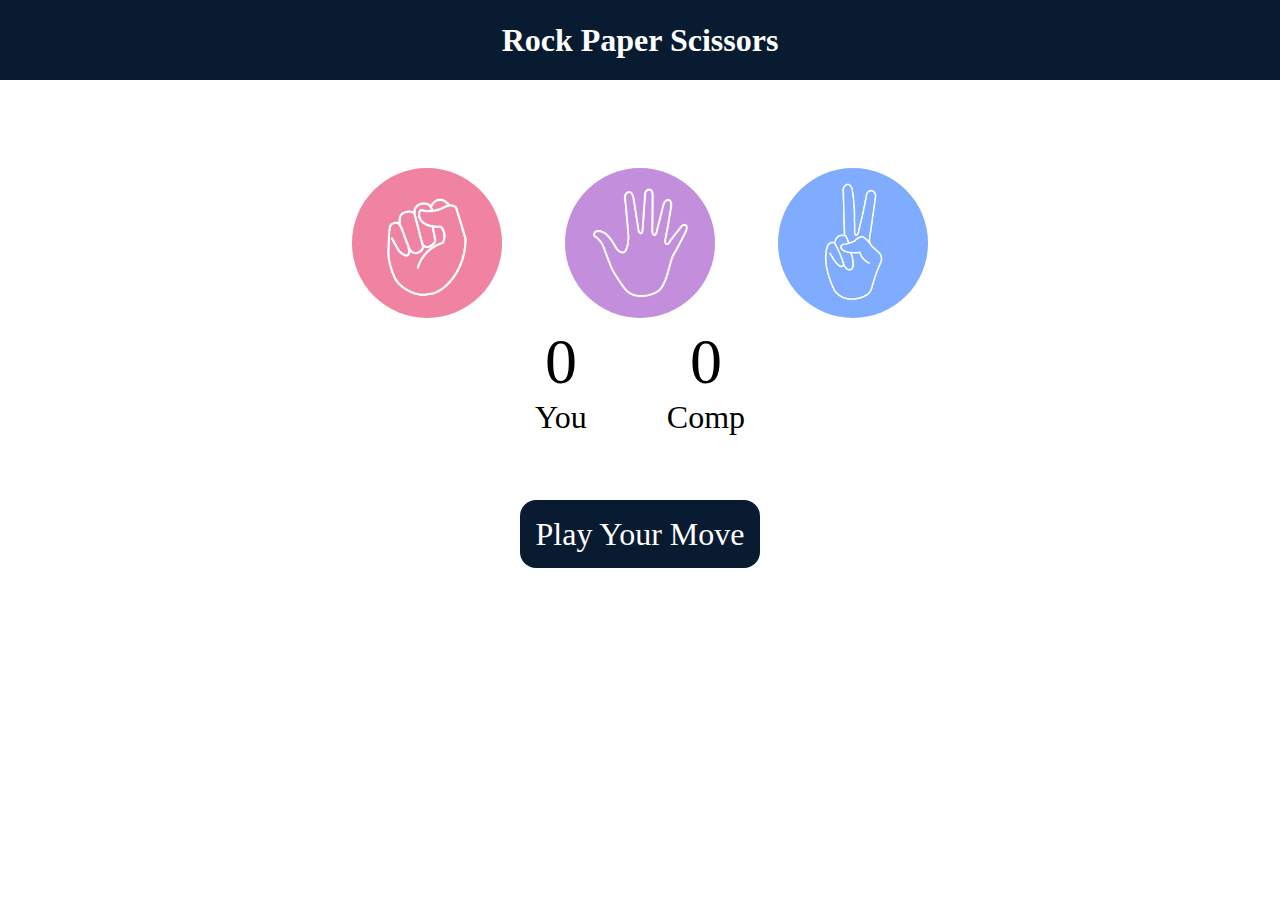
<file: rock-paper-sissore/index.html>
<!DOCTYPE html>
<html lang="en">
<head>
    <meta charset="UTF-8">
    <meta name="viewport" content="width=device-width, initial-scale=1.0">
    <title>Rock Paper Scissors Game</title>
    <link rel="stylesheet" href="style.css">
</head>
<body>
    <h1>Rock Paper Scissors</h1>
    <div class="choices">
        <div class="choice" id="rock">
            <img src="./images/rock.png" alt="">
        </div>
        <div class="choice" id="paper">
            <img src="./images/paper.png" alt="">
        </div>
        <div class="choice" id="scissors">
            <img src="./images/scissors.png" alt="">
        </div>
    </div>

    <div class="score-board">
        <div class="score">
            <p id="user-score">0</p>
            <p>You</p>
        </div>
        <div class="score">
            <p id="comp-score">0</p>
            <p>Comp</p>
        </div>
    </div>

    <div class="msg-container">
        <p id="msg">Play Your Move</p>
    </div>
    <script src="app.js"></script>
</body>
</html>
</file>
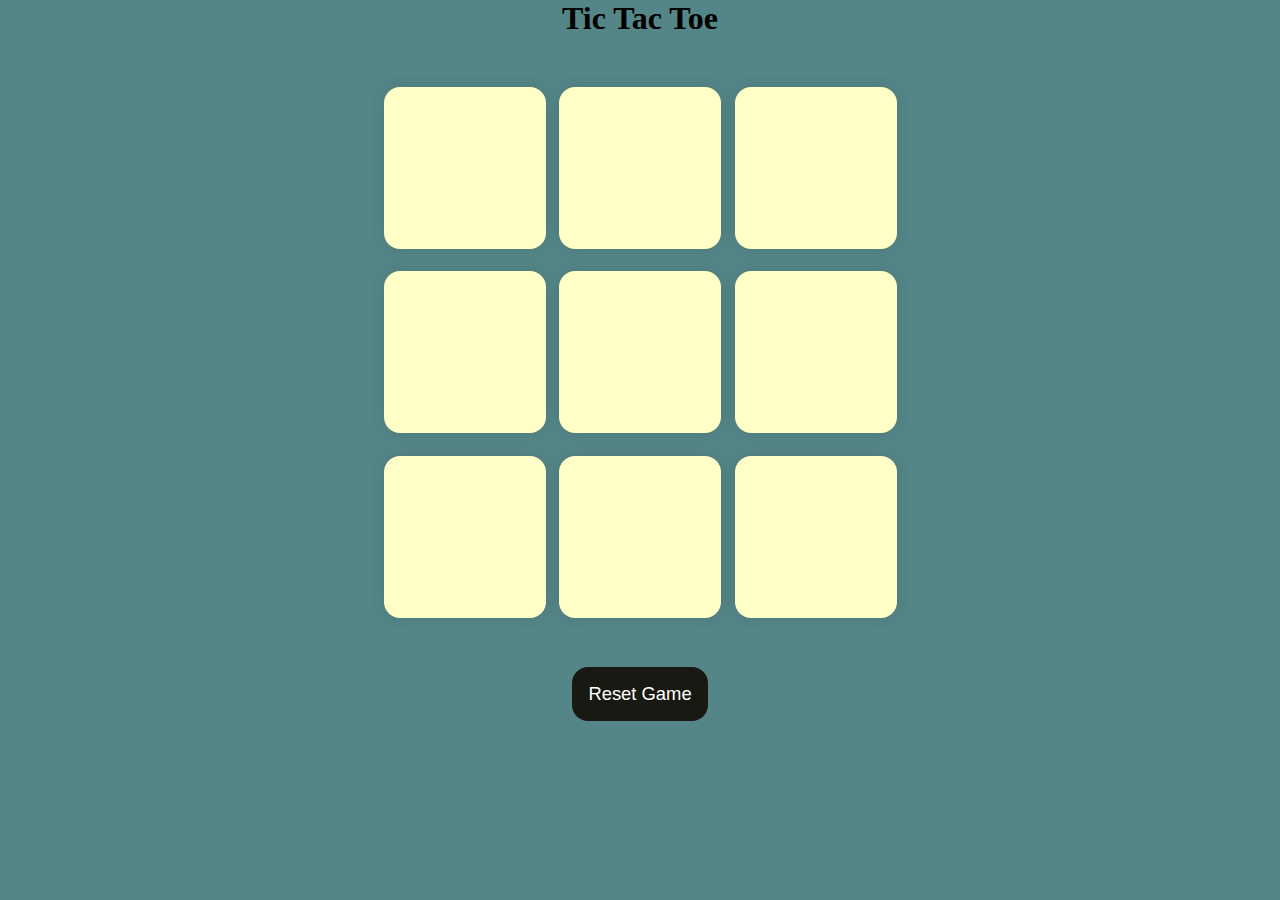
<file: tic-tac-toi/index.html>
<!DOCTYPE html>
<html lang="en">
<head>
    <meta charset="UTF-8">
    <meta name="viewport" content="width=device-width, initial-scale=1.0">
    <title>Tic-Tac-Toe Game</title>
    <link rel="stylesheet" href="style.css">
</head>
<body>
    <div class="msg-container hide">
        <p id="msg">Winner</p>
        <button id="new-btn">New Game</button>
    </div>
    <main>  
         <h1>Tic Tac Toe</h1>
         <div class="container">
         <div class="game">
            <button class="box"></button>
            <button class="box"></button>
            <button class="box"></button>
            <button class="box"></button>
            <button class="box"></button>
            <button class="box"></button>
            <button class="box"></button>
            <button class="box"></button>
            <button class="box"></button>
         </div>
        </div>
        <button id="reset-btn">Reset Game</button>
    </main>
 <script src="app.js"></script>
</body>
</html>
</file>
<file: rock-paper-sissore/style.css>
*{
    padding: 0;
    margin: 0;
    text-align: center;
}

h1{
    background-color: #081b31;
    color: white;
    height: 5rem;
   line-height: 5rem;
}

.choice{
    height: 165px;
    width: 165px;
    border-radius: 50%;
    display: flex;
    justify-content: center;
    align-items: center;
}
.choice:hover{
    opacity: 0.5;
    cursor: pointer;
    background-color: #01050a;
}
img{
    height: 150px;
    width: 150px;
    object-fit: cover;
    border-radius: 50%;
}

.choices{
    display: flex;
    justify-content: center;
    align-items: center;
    gap: 3rem;
    margin-top:5rem ;
}

.score-board{
    display: flex;
    justify-content: center;
    align-items: center;
    font-size: 2rem;
    gap: 5rem;
}

#user-score,
#comp-score{
    font-size: 4rem;
}

.msg-container{
    margin-top: 5rem;
}
#msg{
    background-color: #081b31;
    color: white;
    font-size: 2rem;
    margin-top: 5rem;
    display: inline;
    padding: 1rem;
    border-radius: 1rem;
}
</file>
<file: tic-tac-toi/style.css>
* {
    margin: 0;
    padding: 0;
}

body {
    background-color: #548687;
    text-align: center;
}

.container {
    height: 70vh;
    display: flex;
    justify-content: center;
    align-items: center;
}

.game {
    height: 60vmin;
    width: 60vmin;
    display: flex;
    flex-wrap: wrap;
    justify-content: center;
    align-items: center;
    gap: 1.5vmin;
   
}

.box {
    height: 18vmin;
    width: 18vmin;
    border-radius: 1rem;
    border: none;
    box-shadow: 0 0 1rem rgba(0,0,0, 0.1);
    font-size: 8vmin;
    color: #b0413e;
    background-color: #ffffc7;
}

#reset-btn {
    padding: 1rem;
    font-size: 1.15rem;
    background-color: #191913;
    color: #fff;
    border-radius:1rem ;
    border: none;
}
#new-btn {
    padding: 1rem;
    font-size: 1.15rem;
    background-color: #191913;
    color: #fff;
    border-radius:1rem ;
    border: none;
}

#msg {
    color: #ffffc7;
    font-size: 5vmin;
}
#msg-container {
  height: 100vmin;
  display: flex;
  justify-content: center;
  align-items: center;
  flex-direction: column;
  gap: 4rem;
}
.hide {
     display: none; 
}
</file>
